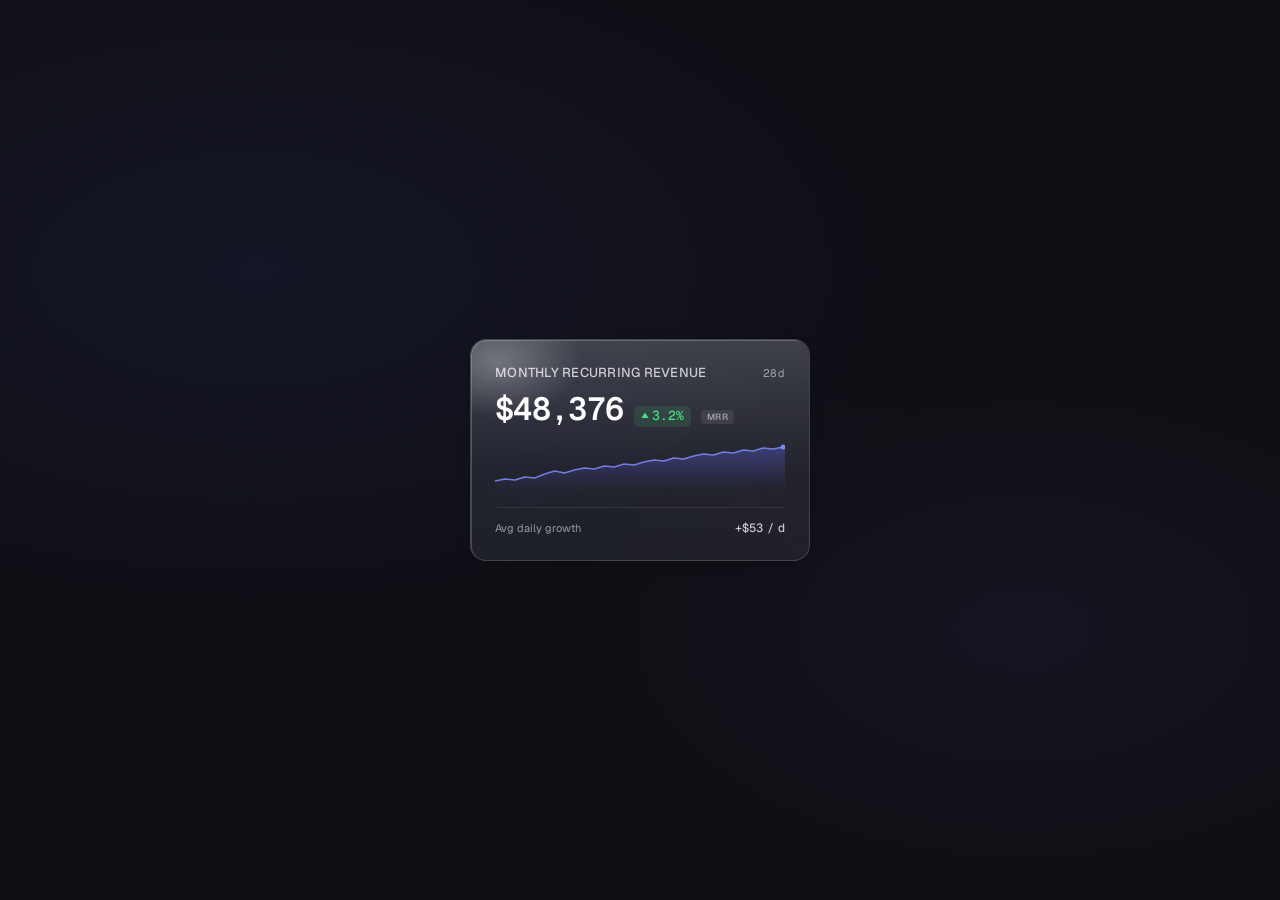
<file: web/templates/glass-mrr-tile.html>
<!DOCTYPE html>
<html lang="en">
<head>
<meta charset="UTF-8" />
<meta name="viewport" content="width=device-width, initial-scale=1.0" />
<title>MRR — Glass KPI Tile</title>
<link rel="preconnect" href="https://fonts.googleapis.com" />
<link rel="preconnect" href="https://fonts.gstatic.com" crossorigin />
<link href="https://fonts.googleapis.com/css2?family=Geist:wght@400;500;600&family=Geist+Mono:wght@400;500;600&display=swap" rel="stylesheet" />
<style>
  * { margin: 0; padding: 0; box-sizing: border-box; }

  body {
    min-height: 100vh;
    display: flex;
    align-items: center;
    justify-content: center;
    font-family: 'Geist', system-ui, -apple-system, sans-serif;
    background: #0e0f14;
    background-image:
      radial-gradient(ellipse 80% 60% at 20% 30%, rgba(99,102,241,0.08) 0%, transparent 70%),
      radial-gradient(ellipse 60% 50% at 80% 70%, rgba(168,85,247,0.06) 0%, transparent 60%);
  }

  /* ======= GLASS KPI TILE (elev-2) ======= */
  .kpi-tile {
    position: relative;
    width: 340px;
    padding: 24px;
    border-radius: 16px;
    overflow: hidden;

    /* Frost body */
    background: rgba(255,255,255,0.08);
    backdrop-filter: blur(24px) saturate(150%);
    -webkit-backdrop-filter: blur(24px) saturate(150%);

    /* Elev-2 tokenized shadow */
    box-shadow:
      inset 1px 1px 0 0 rgba(255,255,255,0.20),
      0 4px 14px -2px rgba(0,0,0,0.22);

    /* Border */
    border: 1px solid rgba(255,255,255,0.15);

    /* a11y fallback */
    @supports not (backdrop-filter: blur(24px)) {
      background: rgba(20,22,30,0.92);
    }
  }

  /* Top rim light — edge-bound, single direction */
  .kpi-tile .rim {
    position: absolute;
    inset: 0;
    pointer-events: none;
    border-radius: inherit;
  }

  .kpi-tile .rim::before {
    content: '';
    position: absolute;
    inset-x: 0;
    top: 0;
    height: 14%;
    background-image: linear-gradient(
      180deg,
      rgba(255,255,255,0.32) 0%,
      rgba(255,255,255,0.14) 40%,
      rgba(255,255,255,0.04) 75%,
      transparent 100%
    );
    pointer-events: none;
    border-radius: 16px 16px 0 0;
  }

  /* Inner light — slab thickness */
  .kpi-tile .inner-light {
    position: absolute;
    inset: 0;
    pointer-events: none;
    border-radius: inherit;
    background-image: linear-gradient(
      180deg,
      rgba(255,255,255,0.14) 0%,
      rgba(255,255,255,0.06) 35%,
      rgba(255,255,255,0.0) 60%,
      rgba(0,0,0,0.08) 100%
    );
  }

  /* Corner glint */
  .kpi-tile .corner-glint {
    position: absolute;
    inset: 0;
    pointer-events: none;
    border-radius: inherit;
    background: radial-gradient(120px 80px at 8% 10%, rgba(255,255,255,0.28), transparent 70%);
  }

  /* ======= CONTENT ======= */
  .kpi-content {
    position: relative;
    z-index: 1;
    display: flex;
    flex-direction: column;
    gap: 12px;
  }

  /* Header row: label + period */
  .kpi-header {
    display: flex;
    align-items: center;
    justify-content: space-between;
  }

  .kpi-label {
    font-size: 13px;
    font-weight: 500;
    color: rgba(255,255,255,0.75);  /* floor /75 */
    letter-spacing: 0.02em;
    text-transform: uppercase;
  }

  .kpi-period {
    font-size: 11px;
    font-weight: 400;
    color: rgba(255,255,255,0.55);  /* helper floor /55 */
    font-family: 'Geist Mono', monospace;
    letter-spacing: 0.04em;
  }

  /* Value row */
  .kpi-value-row {
    display: flex;
    align-items: baseline;
    gap: 10px;
  }

  .kpi-value {
    font-family: 'Geist Mono', monospace;
    font-size: 32px;
    font-weight: 600;
    font-variant-numeric: tabular-nums;
    color: #fff;
    line-height: 1;
    letter-spacing: -0.02em;
  }

  .kpi-delta {
    display: inline-flex;
    align-items: center;
    gap: 3px;
    font-family: 'Geist Mono', monospace;
    font-size: 13px;
    font-weight: 500;
    font-variant-numeric: tabular-nums;
    padding: 2px 7px;
    border-radius: 6px;
    line-height: 1.3;
  }

  .kpi-delta.positive {
    color: #4ade80;
    background: rgba(74,222,128,0.12);
  }

  .kpi-delta.negative {
    color: #f87171;
    background: rgba(248,113,113,0.12);
  }

  /* Sparkline row */
  .kpi-chart {
    margin-top: 4px;
  }

  .kpi-chart svg {
    display: block;
    width: 100%;
    height: 48px;
  }

  /* Divider */
  .kpi-footer {
    display: flex;
    align-items: center;
    justify-content: space-between;
    margin-top: 4px;
    padding-top: 12px;
    border-top: 1px solid rgba(255,255,255,0.08);
  }

  .kpi-footer-label {
    font-size: 11px;
    color: rgba(255,255,255,0.55);
    font-weight: 400;
  }

  .kpi-footer-value {
    font-family: 'Geist Mono', monospace;
    font-size: 12px;
    font-weight: 500;
    font-variant-numeric: tabular-nums;
    color: rgba(255,255,255,0.75);
  }

  /* BETA chip — micro-delight */
  .kpi-badge {
    font-size: 9px;
    font-weight: 600;
    letter-spacing: 0.06em;
    color: rgba(255,255,255,0.50);
    background: rgba(255,255,255,0.08);
    padding: 1px 6px;
    border-radius: 4px;
    text-transform: uppercase;
  }
</style>
</head>
<body>

<div class="kpi-tile">
  <div class="rim"></div>
  <div class="inner-light"></div>
  <div class="corner-glint"></div>

  <div class="kpi-content">
    <!-- Header -->
    <div class="kpi-header">
      <span class="kpi-label">Monthly Recurring Revenue</span>
      <span class="kpi-period">28d</span>
    </div>

    <!-- Value + Delta -->
    <div class="kpi-value-row">
      <span class="kpi-value">$48,376</span>
      <span class="kpi-delta positive">
        <svg width="8" height="8" viewBox="0 0 8 8" fill="none">
          <path d="M4 0.5L7.5 6H0.5L4 0.5Z" fill="#4ade80"/>
        </svg>
        3.2%
      </span>
      <span class="kpi-badge">MRR</span>
    </div>

    <!-- Sparkline (28 daily data points) -->
    <div class="kpi-chart">
      <svg viewBox="0 0 292 48" preserveAspectRatio="none" xmlns="http://www.w3.org/2000/svg">
        <!-- Gradient fill under line -->
        <defs>
          <linearGradient id="mrr-fill" x1="0" y1="0" x2="0" y2="1">
            <stop offset="0%" stop-color="rgba(99,102,241,0.35)" />
            <stop offset="100%" stop-color="rgba(99,102,241,0)" />
          </linearGradient>
        </defs>
        <!-- Area fill -->
        <path d="M0,38 L10,36 L20,37 L30,34 L40,35 L50,31 L60,28 L70,30 L80,27 L90,25 L100,26 L110,23 L120,24 L130,21 L140,22 L150,19 L160,17 L170,18 L180,15 L190,16 L200,13 L210,11 L220,12 L230,9 L240,10 L250,7 L260,8 L270,5 L280,6 L290,4 L292,4 L292,48 L0,48 Z" fill="url(#mrr-fill)" />
        <!-- Line -->
        <path d="M0,38 L10,36 L20,37 L30,34 L40,35 L50,31 L60,28 L70,30 L80,27 L90,25 L100,26 L110,23 L120,24 L130,21 L140,22 L150,19 L160,17 L170,18 L180,15 L190,16 L200,13 L210,11 L220,12 L230,9 L240,10 L250,7 L260,8 L270,5 L280,6 L290,4"
              fill="none" stroke="rgba(129,140,248,0.85)" stroke-width="1.5" stroke-linecap="round" stroke-linejoin="round" />
        <!-- End dot -->
        <circle cx="290" cy="4" r="2.5" fill="rgba(129,140,248,0.95)" />
      </svg>
    </div>

    <!-- Footer — extra stats -->
    <div class="kpi-footer">
      <span class="kpi-footer-label">Avg daily growth</span>
      <span class="kpi-footer-value">+$53 / d</span>
    </div>
  </div>
</div>

</body>
</html>
</file>
